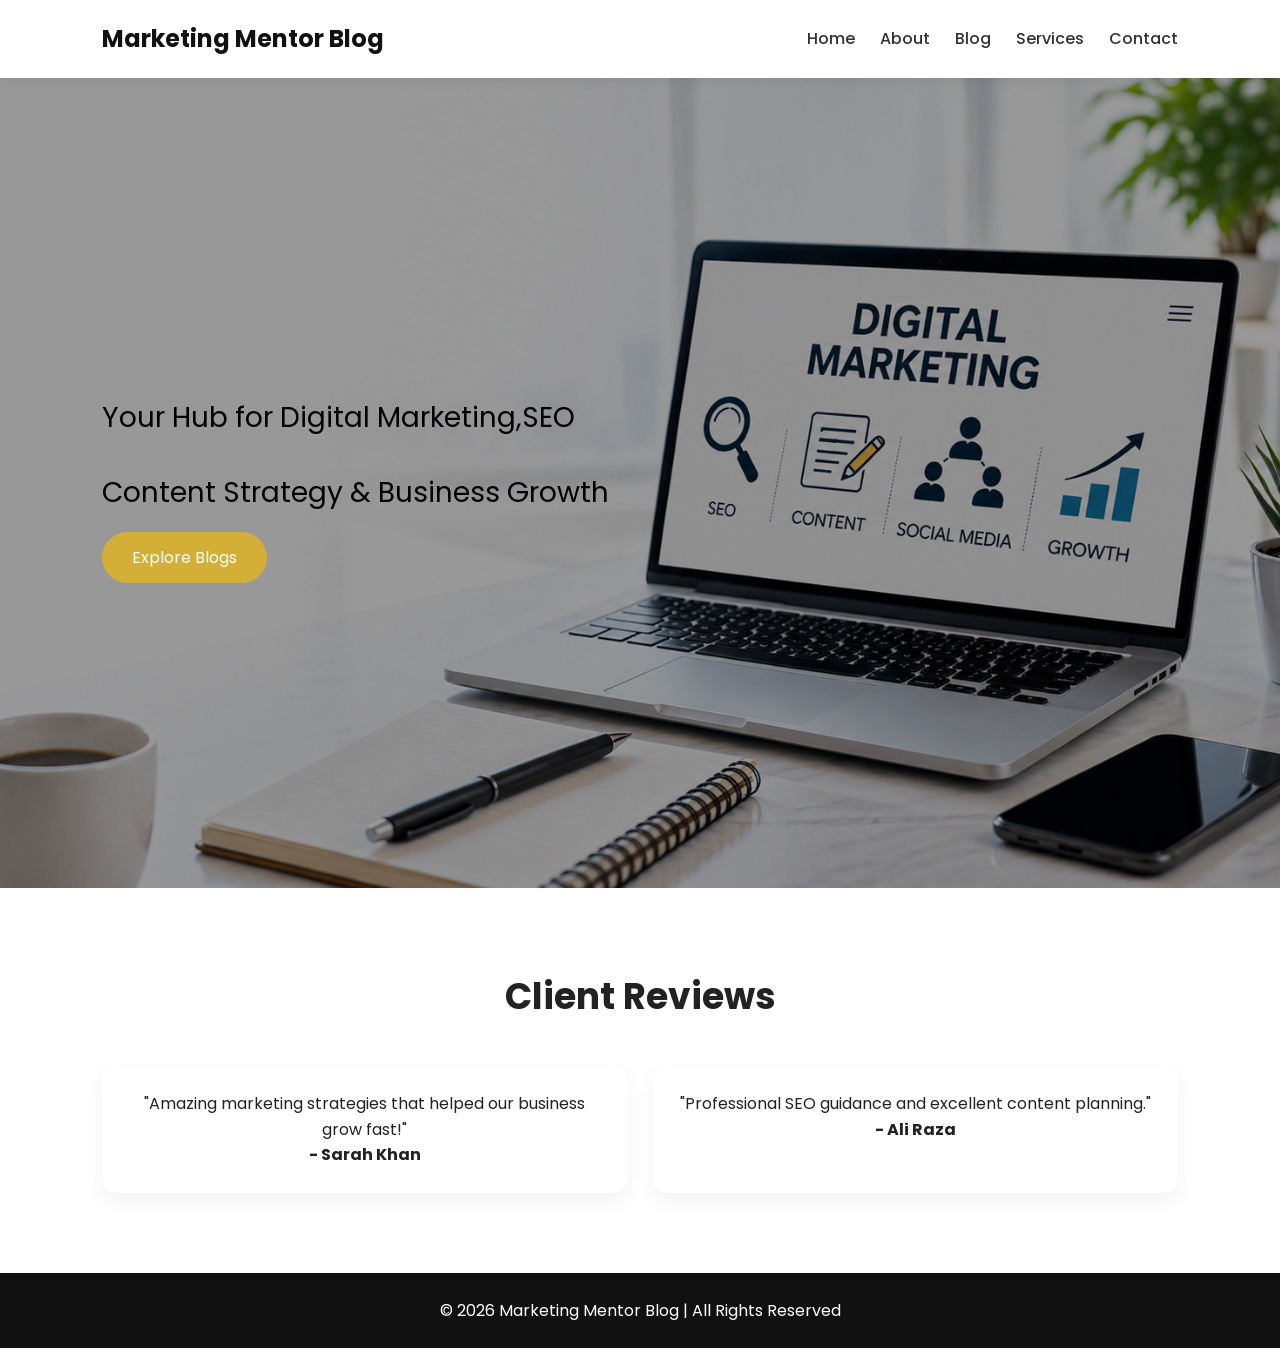
<file: index.html>
<!DOCTYPE html>
<html lang="en">
<head>
<meta charset="UTF-8">
<meta name="viewport" content="width=device-width, initial-scale=1.0">
<title>Marketing Mentor Blog</title>
<link rel="stylesheet" href="style.css">
<link href="https://fonts.googleapis.com/css2?family=Poppins:wght@300;400;500;600;700&display=swap" rel="stylesheet">
</head>
<body>

<!-- Navbar -->
<nav class="navbar">
    <div class="logo">Marketing Mentor Blog</div>
    <ul class="nav-links">
        <li><a href="index.html">Home</a></li>
        <li><a href="about us.html">About</a></li>
        <li><a href="blog.html">Blog</a></li>
        <li><a href="services page.html">Services</a></li>
        <li><a href="contact page.html">Contact</a></li>
    </ul>
</nav>

<!-- Hero Section -->
<section class="hero" id="home">
    <!-- Background Image -->
    <img src="laptop img.png" alt="Digital marketing blog background" class="hero-bg">

    <div class="hero-content">
       
       <p>Your Hub for Digital Marketing,SEO</p>
        
         <P>Content Strategy & Business Growth</p> 
    
        <a href="#blog" class="btn">Explore Blogs</a>
    </div>
</section>





<!-- Testimonials -->
<section class="testimonials">
    <h2>Client Reviews</h2>
    <div class="testimonial-container">
        <div class="testimonial-card">
            <p>"Amazing marketing strategies that helped our business grow fast!"</p>
            <h4>- Sarah Khan</h4>
        </div>

        <div class="testimonial-card">
            <p>"Professional SEO guidance and excellent content planning."</p>
            <h4>- Ali Raza</h4>
        </div>
    </div>
</section>



<!-- Footer -->
<footer>
    <p>© 2026 Marketing Mentor Blog | All Rights Reserved</p>
</footer>

<script src="script.js"></script>
</body>
</html>
</file>
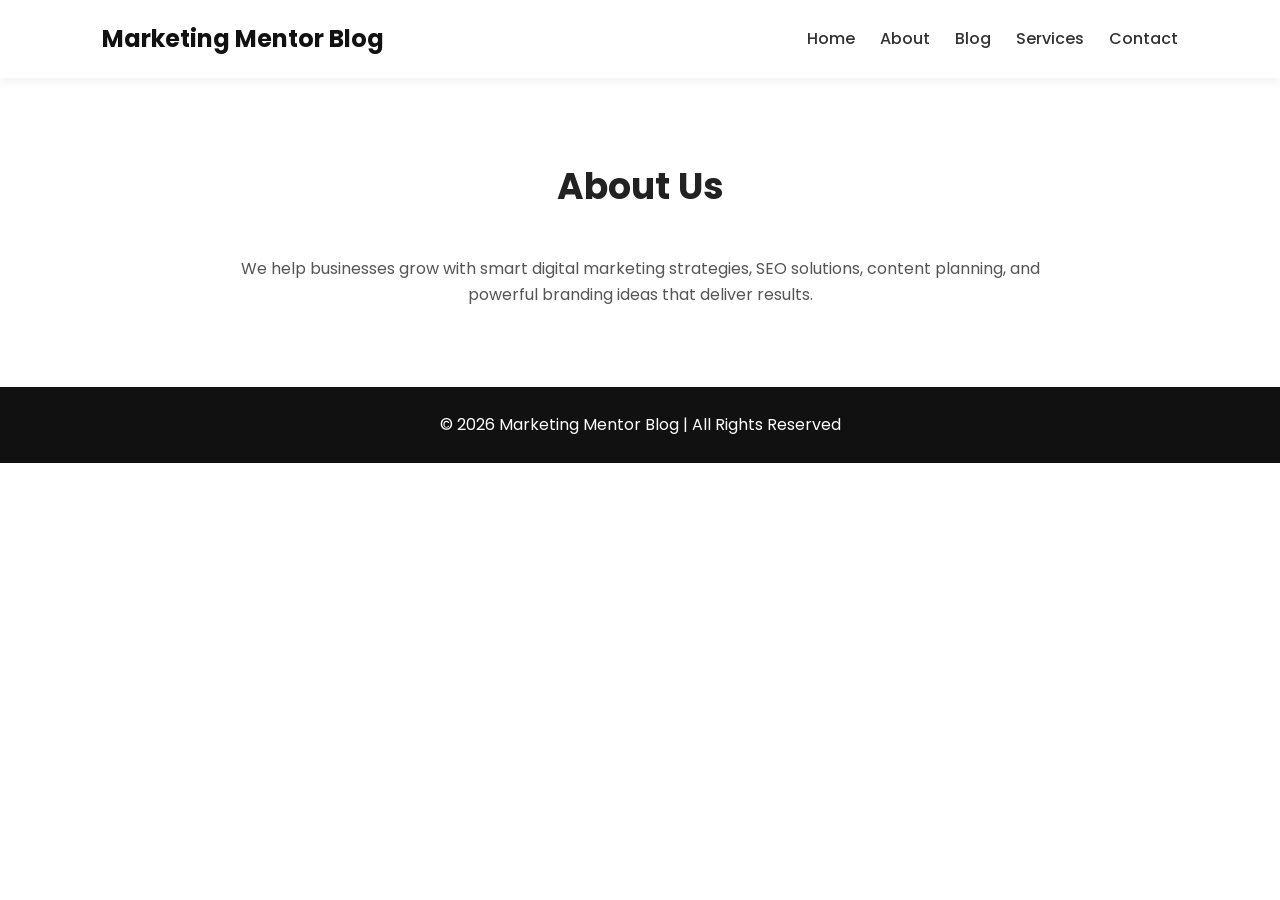
<file: about us.html>
<!DOCTYPE html>
<html lang="en">
<head>
<meta charset="UTF-8">
<meta name="viewport" content="width=device-width, initial-scale=1.0">
<title>Marketing Mentor Blog</title>
<link rel="stylesheet" href="style.css">
<link href="https://fonts.googleapis.com/css2?family=Poppins:wght@300;400;500;600;700&display=swap" rel="stylesheet">
</head>
<body>
    <!-- Navbar -->
<nav class="navbar">
    <div class="logo">Marketing Mentor Blog</div>
    <ul class="nav-links">
        <li><a href="#home">Home</a></li>
        <li><a href="about us.html">About</a></li>
        <li><a href="blog.html">Blog</a></li>
        <li><a href="services page.html">Services</a></li>
        <li><a href="contact page.html">Contact</a></li>
    </ul>
</nav>
<!-- About Section -->
<section class="about" id="about">
    <h2>About Us</h2>
    <p>
        We help businesses grow with smart digital marketing strategies, 
        SEO solutions, content planning, and powerful branding ideas that deliver results.
    </p>
</section>
   <!-- Footer -->
<footer>
    <p>© 2026 Marketing Mentor Blog | All Rights Reserved</p>
</footer>
<script src="script.js"></script>
</body>
</html>
</file>
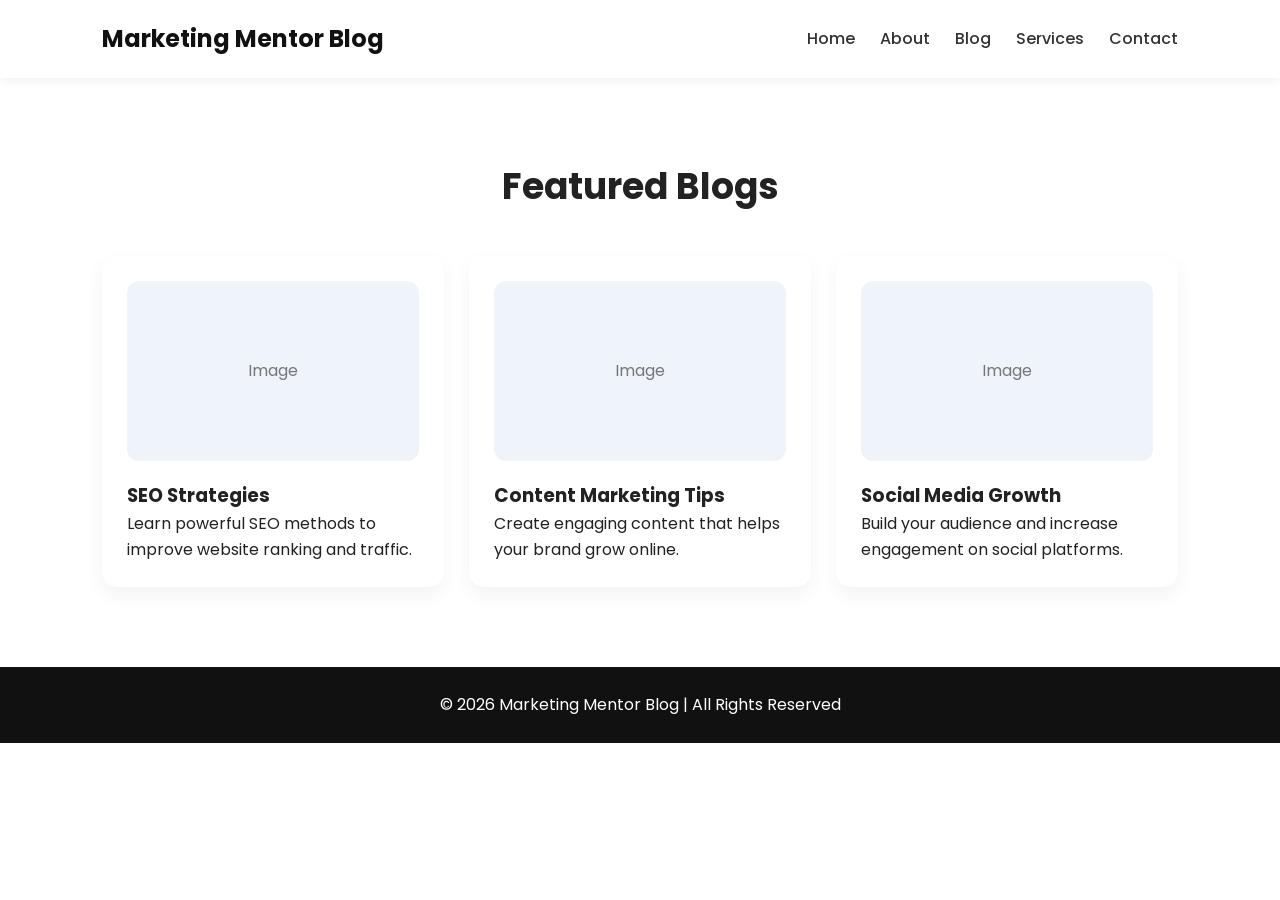
<file: blog.html>
<!DOCTYPE html>
<html lang="en">
<head>
<meta charset="UTF-8">
<meta name="viewport" content="width=device-width, initial-scale=1.0">
<title>Marketing Mentor Blog</title>
<link rel="stylesheet" href="style.css">
<link href="https://fonts.googleapis.com/css2?family=Poppins:wght@300;400;500;600;700&display=swap" rel="stylesheet">
</head>
<body>

    <!-- Navbar -->
<nav class="navbar">
    <div class="logo">Marketing Mentor Blog</div>
    <ul class="nav-links">
        <li><a href="#home">Home</a></li>
        <li><a href="about us.html">About</a></li>
        <li><a href="blog.html">Blog</a></li>
        <li><a href="services page.html">Services</a></li>
        <li><a href="contact page.html">Contact</a></li>
    </ul>
</nav>


<!-- Featured Blog Section -->
<section class="blog-section" id="blog">
    <h2>Featured Blogs</h2>
    <div class="blog-container">
        <div class="blog-card">
            <div class="image-placeholder">Image</div>
            <h3>SEO Strategies</h3>
            <p>Learn powerful SEO methods to improve website ranking and traffic.</p>
        </div>

        <div class="blog-card">
            <div class="image-placeholder">Image</div>
            <h3>Content Marketing Tips</h3>
            <p>Create engaging content that helps your brand grow online.</p>
        </div>

        <div class="blog-card">
            <div class="image-placeholder">Image</div>
            <h3>Social Media Growth</h3>
            <p>Build your audience and increase engagement on social platforms.</p>
        </div>
    </div>
</section>
<!-- Footer -->
<footer>
    <p>© 2026 Marketing Mentor Blog | All Rights Reserved</p>
</footer>
<script src="script.js"></script>
</body>
</html>
</file>
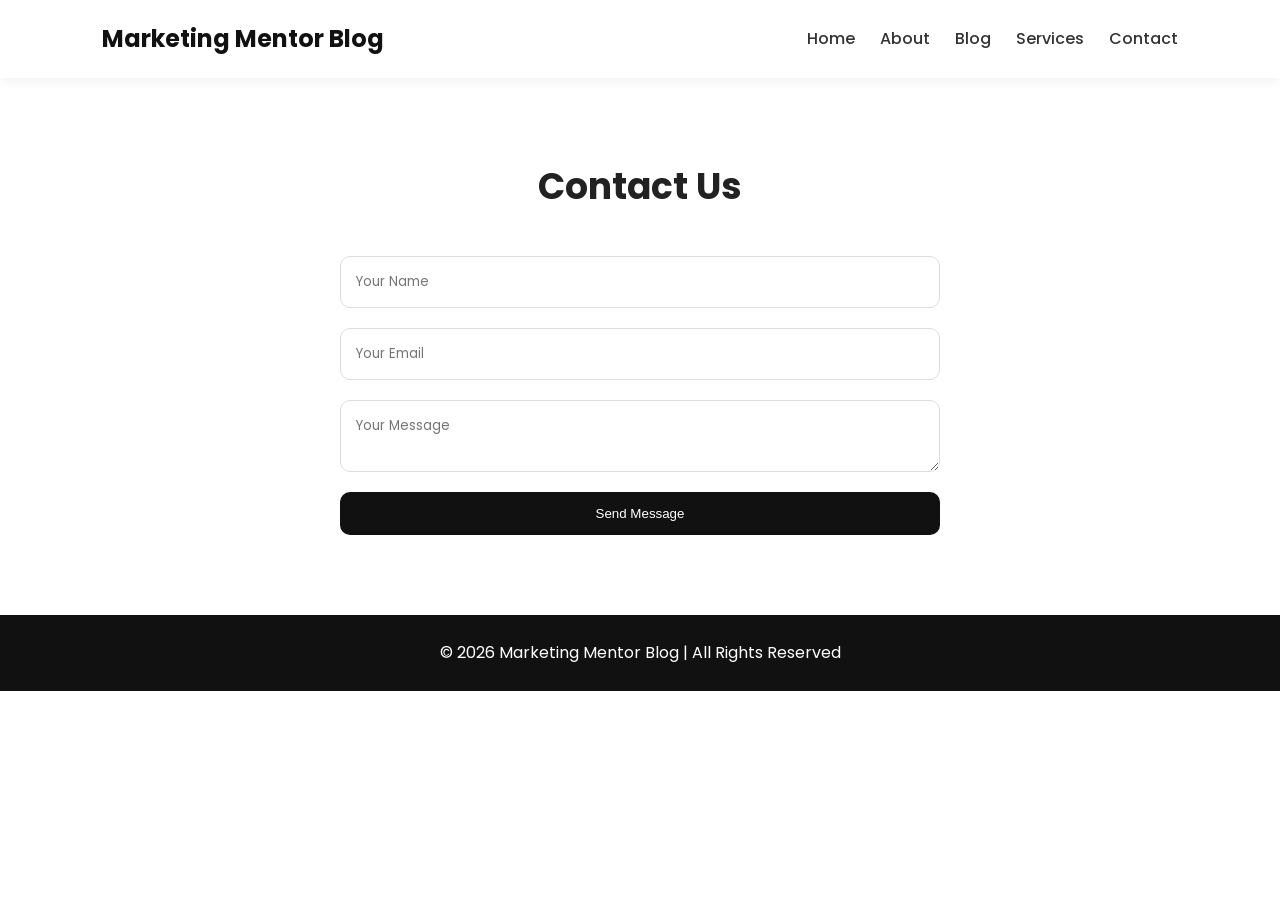
<file: contact page.html>
<!DOCTYPE html>
<html lang="en">
<head>
<meta charset="UTF-8">
<meta name="viewport" content="width=device-width, initial-scale=1.0">
<title>Marketing Mentor Blog</title>
<link rel="stylesheet" href="style.css">
<link href="https://fonts.googleapis.com/css2?family=Poppins:wght@300;400;500;600;700&display=swap" rel="stylesheet">
</head>
<body>
    <!-- Navbar -->
<nav class="navbar">
    <div class="logo">Marketing Mentor Blog</div>
    <ul class="nav-links">
        <li><a href="index.html">Home</a></li>
        <li><a href="about us.html">About</a></li>
        <li><a href="blog.html">Blog</a></li>
        <li><a href="services page.html">Services</a></li>
        <li><a href="contact page.html">Contact</a></li>
    </ul>
</nav>
<!-- Contact -->
<section class="contact" id="contact">
    <h2>Contact Us</h2>
    <form id="contactForm">
        <input type="text" id="name" placeholder="Your Name">
        <input type="email" id="email" placeholder="Your Email">
        <textarea id="message" placeholder="Your Message"></textarea>
        <button type="submit">Send Message</button>
    </form>
</section>
<footer>
    <p>© 2026 Marketing Mentor Blog | All Rights Reserved</p>
</footer>
<script src="script.js"></script>
</body>
</html>
</file>
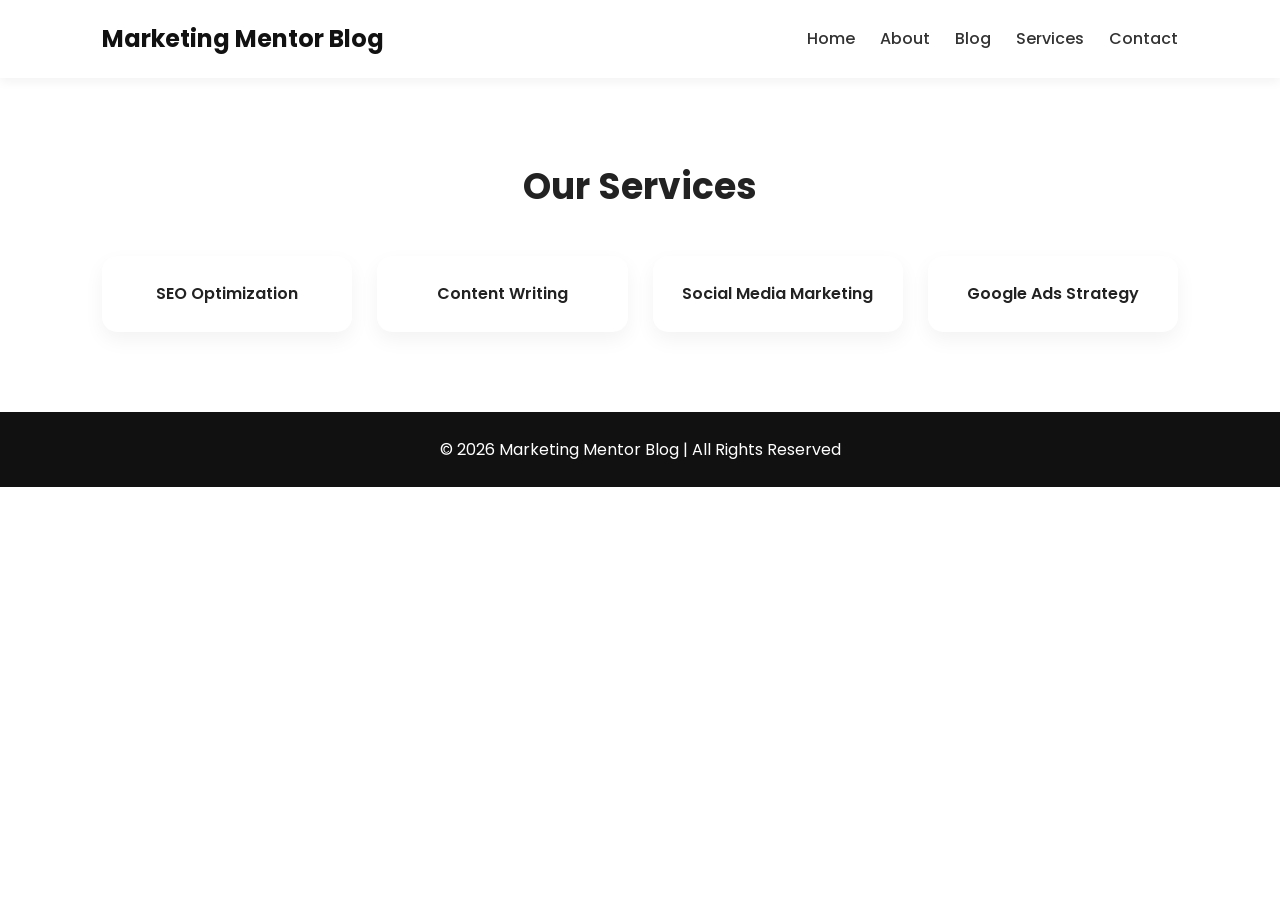
<file: services page.html>
<!DOCTYPE html>
<html lang="en">
<head>
<meta charset="UTF-8">
<meta name="viewport" content="width=device-width, initial-scale=1.0">
<title>Marketing Mentor Blog</title>
<link rel="stylesheet" href="style.css">
<link href="https://fonts.googleapis.com/css2?family=Poppins:wght@300;400;500;600;700&display=swap" rel="stylesheet">
</head>
<body>
    <!-- Navbar -->
<nav class="navbar">
    <div class="logo">Marketing Mentor Blog</div>
    <ul class="nav-links">
        <li><a href="#home">Home</a></li>
        <li><a href="about us.html">About</a></li>
        <li><a href="blog.html">Blog</a></li>
        <li><a href="services page.html">Services</a></li>
        <li><a href="contact page.html">Contact</a></li>
    </ul>
</nav>
<!-- Services Section -->
<section class="services" id="services">
    <h2>Our Services</h2>
    <div class="service-container">
        <div class="service-card">SEO Optimization</div>
        <div class="service-card">Content Writing</div>
        <div class="service-card">Social Media Marketing</div>
        <div class="service-card">Google Ads Strategy</div>
    </div>
</section>
<footer>
    <p>© 2026 Marketing Mentor Blog | All Rights Reserved</p>
</footer>
<script src="script.js"></script>
</body>
</html>
</file>
<file: style.css>
* {
    margin: 0;
    padding: 0;
    box-sizing: border-box;
}

body {
    font-family: 'Poppins', sans-serif;
    background: #ffffff;
    color: #222;
    line-height: 1.6;
}

.navbar {
    display: flex;
    justify-content: space-between;
    align-items: center;
    padding: 20px 8%;
    background: #fff;
    box-shadow: 0 4px 10px rgba(0,0,0,0.05);
    position: sticky;
    top: 0;
    z-index: 1000;
}

.logo {
    font-size: 24px;
    font-weight: 700;
    color: #111;
}

.nav-links {
    display: flex;
    list-style: none;
}

.nav-links li {
    margin-left: 25px;
}

.nav-links a {
    text-decoration: none;
    color: #333;
    font-weight: 500;
    transition: 0.3s;
}

.nav-links a:hover {
    color: #d4af37;
}
/* Hero Section Background Image */
.hero {
    position: relative;
    height: 90vh;
    display: flex;
    justify-content: flex-start;
    align-items: center;
    text-align: left;
    overflow: hidden;
}

.hero-bg {
    position: absolute;
    width: 100%;
    height: 100%;
    object-fit: cover;
    top: 0;
    left: 0;
    z-index: -2;
}

/* Optional Dark Overlay for Better Text Visibility */
.hero::before {
    content: "";
    position: absolute;
    width: 100%;
    height: 100%;
    background: rgba(0, 0, 0, 0.4);
    top: 0;
    left: 0;
    z-index: -1;
}

.hero-content {
    text-align: left;
    color: #fff;
    z-index: 2;
}



.hero h1 { 
    font-size: 72px;
    margin-bottom: 20px;
}

.hero p {
    text-align: left;
    font-size: 28px;
    margin-bottom: 30px;
    color: #000;
}

.btn {
    padding: 14px 30px;
    background: #d4af37;
    color: white;
    text-decoration: none;
    border-radius: 30px;
    transition: 0.3s;
}

.btn:hover {
    background: #b8942e;
    transform: translateY(-3px);
}

section {
    padding: 80px 8%;
}

h2 {
    text-align: center;
    margin-bottom: 40px;
    font-size: 36px;
}

.blog-container,
.service-container,
.testimonial-container {
    display: grid;
    grid-template-columns: repeat(auto-fit, minmax(250px, 1fr));
    gap: 25px;
}

.blog-card,
.service-card,
.testimonial-card {
    background: #fff;
    padding: 25px;
    border-radius: 15px;
    box-shadow: 0 8px 20px rgba(0,0,0,0.05);
    transition: 0.3s;
}

.blog-card:hover,
.service-card:hover,
.testimonial-card:hover {
    transform: translateY(-8px);
}

.image-placeholder {
    height: 180px;
    background: #eef4fa;
    border-radius: 12px;
    display: flex;
    justify-content: center;
    align-items: center;
    margin-bottom: 20px;
    color: #777;
}

.about p {
    max-width: 800px;
    margin: auto;
    text-align: center;
    color: #555;
}

.service-card {
    text-align: center;
    font-weight: 600;
}

.testimonial-card {
    text-align: center;
}

form {
    max-width: 600px;
    margin: auto;
    display: flex;
    flex-direction: column;
}

form input,
form textarea {
    margin-bottom: 20px;
    padding: 15px;
    border: 1px solid #ddd;
    border-radius: 10px;
    font-family: inherit;
}

form button {
    padding: 14px;
    background: #111;
    color: white;
    border: none;
    border-radius: 10px;
    cursor: pointer;
    transition: 0.3s;
}

form button:hover {
    background: #d4af37;
}

footer {
    text-align: center;
    padding: 25px;
    background: #111;
    color: white;
}

@media(max-width:768px) {
    .navbar {
        flex-direction: column;
    }

    .hero h1 {
        font-size: 36px;
    }

    .hero p {
        font-size: 16px;
    }
}
</file>
